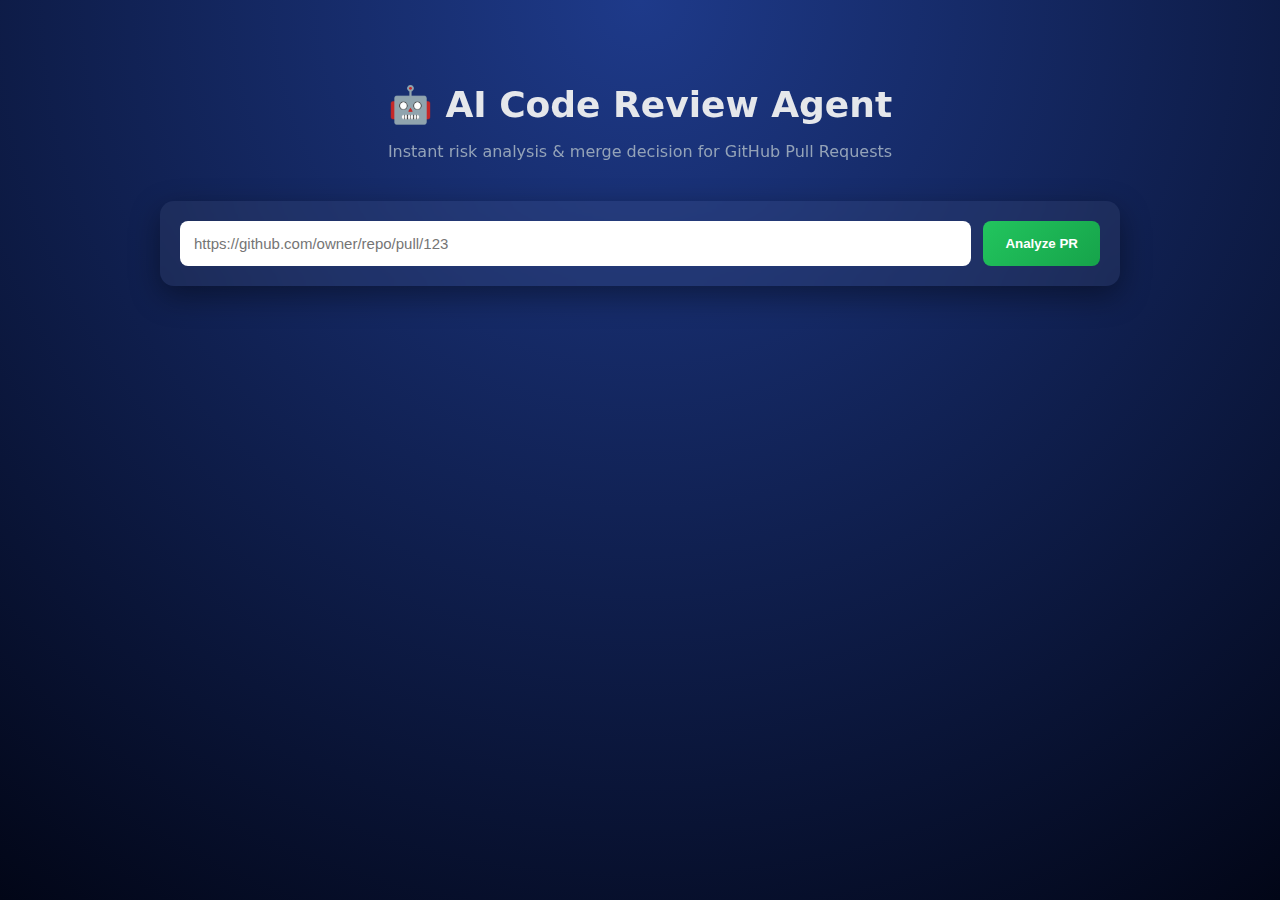
<file: index.html>
<!-- <!DOCTYPE html>
<html lang="en">
<head>
  <meta charset="UTF-8" />
  <title>AI Code Review Agent</title>
  <link rel="stylesheet" href="style.css" />
</head>
<body>
  <h1>🤖 AI Code Review Agent</h1>

  <input
    id="prUrl"
    type="text"
    placeholder="Paste GitHub PR URL here"
  />

  <button onclick="reviewPR()">Review Pull Requests</button>

  <pre id="output"></pre>

  <script src="script.js"></script>
</body>
</html> -->


<!DOCTYPE html>
<html lang="en">
<head>
  <meta charset="UTF-8" />
  <title>AI Code Review Agent</title>
  <link rel="stylesheet" href="style.css" />
</head>
<body>

  <div class="bg-gradient"></div>

  <div class="app">
    <header>
      <h1>🤖 AI Code Review Agent</h1>
      <p>Instant risk analysis & merge decision for GitHub Pull Requests</p>
    </header>

    <div class="input-card">
      <input
        id="prUrl"
        type="text"
        placeholder="https://github.com/owner/repo/pull/123"
      />
      <button onclick="reviewPR()">Analyze PR</button>
    </div>

    <div id="output"></div>
  </div>

  <script src="script.js"></script>
</body>
</html>
</file>
<file: style.css>
* {
  box-sizing: border-box;
}

body {
  margin: 0;
  font-family: "Segoe UI", system-ui, sans-serif;
  background: #0f172a;
  color: #e5e7eb;
}

.bg-gradient {
  position: fixed;
  inset: 0;
  background: radial-gradient(circle at top, #1e3a8a, #020617);
  z-index: -1;
}

.app {
  max-width: 1000px;
  margin: 40px auto;
  padding: 20px;
}

header {
  text-align: center;
  margin-bottom: 40px;
}

header h1 {
  font-size: 36px;
  margin-bottom: 10px;
}

header p {
  color: #94a3b8;
}

/* Input Card */
.input-card {
  background: rgba(255,255,255,0.05);
  backdrop-filter: blur(10px);
  padding: 20px;
  border-radius: 14px;
  display: flex;
  gap: 12px;
  box-shadow: 0 10px 30px rgba(0,0,0,0.4);
}

input {
  flex: 1;
  padding: 14px;
  border-radius: 8px;
  border: none;
  outline: none;
  font-size: 15px;
}

button {
  padding: 14px 22px;
  border-radius: 8px;
  border: none;
  background: linear-gradient(135deg, #22c55e, #16a34a);
  color: white;
  font-weight: 600;
  cursor: pointer;
}

button:hover {
  opacity: 0.9;
}

/* Result Cards */
.card {
  background: rgba(255,255,255,0.06);
  border-radius: 16px;
  padding: 20px;
  margin-top: 30px;
  box-shadow: 0 10px 30px rgba(0,0,0,0.35);
}

/* Risk Meter */
.risk-meter {
  display: flex;
  align-items: center;
  gap: 25px;
}

.circle {
  width: 120px;
  height: 120px;
  border-radius: 50%;
  display: grid;
  place-items: center;
  font-size: 28px;
  font-weight: bold;
  color: white;
}

.safe { background: #16a34a; }
.warn { background: #ea580c; }
.danger { background: #dc2626; }

.bar {
  flex: 1;
}

.progress {
  height: 12px;
  border-radius: 6px;
  background: #1e293b;
  overflow: hidden;
}

.progress-fill {
  height: 100%;
  width: 0%;
  transition: width 0.8s ease;
}

/* Sections */
details {
  margin-top: 15px;
  background: rgba(0,0,0,0.25);
  border-radius: 12px;
}

summary {
  padding: 14px;
  font-weight: 600;
  cursor: pointer;
}

pre {
  padding: 14px;
  margin: 0;
  white-space: pre-wrap;
  font-size: 14px;
  color: #cbd5f5;
}
</file>
